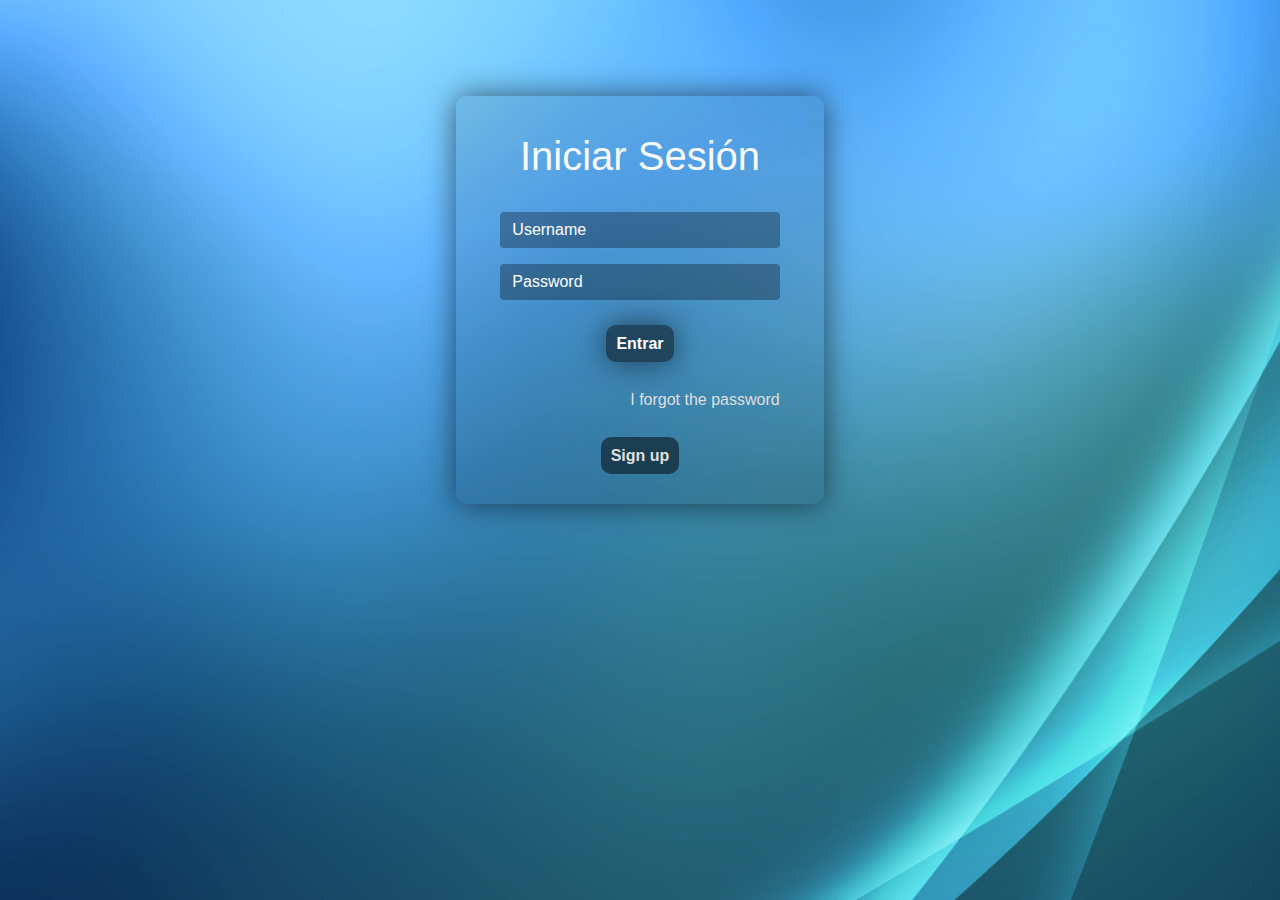
<file: index.html>
<!DOCTYPE html>
<html lang="es">

<head>
    <meta charset="UTF-8">
    <meta http-equiv="X-UA-Compatible" content="IE=edge">
    <link rel="stylesheet" href="https://cdn.jsdelivr.net/npm/bootstrap@4.0.0/dist/css/bootstrap.min.css"
        integrity="sha384-Gn5384xqQ1aoWXA+058RXPxPg6fy4IWvTNh0E263XmFcJlSAwiGgFAW/dAiS6JXm" crossorigin="anonymous">
    <meta name="viewport" content="width= , initial-scale=1.0">
    <link rel="stylesheet" href="./assets/css/estilos.css">
    <title>Login</title>
</head>

<body>
    <div class="container">
        <div class="row justify-content-center pt-5 mt-5 m-1">
            <div class="col-md-6 col-sm-8 col-xl-4 col-lg-5 formulario">
                <form action="">
                    <div class="form-group text-center pt-3">
                        <h1 class="text-light">Iniciar Sesión</h1>
                    </div>
                    <div class="form-group mx-sm-4 pt-3">
                        <input type="text" class="form-control" placeholder="Username">
                    </div>
                    <div class="form-group mx-sm-4 pb-3">
                        <input type="password" class="form-control" placeholder="Password">
                    </div>
                    <div class="form-group text-center mx-sm-4 pb-3">
                        <a class="boton1" href="./contactos.html">Entrar</a>
                    </div>
                    <div class="form-group mx-sm-4 text-right">
                        <span>
                            <a href="#" class="forgot">I forgot the password</a>
                        </span>
                    </div>
                    <div class="form-group mx-sm-4 text-center pt-3">
                        <span>
                            <a href="#" class="forgot1">Sign up</a>
                        </span>
                    </div>
                </form>
            </div>
        </div>
    </div>

    <script src="https://code.jquery.com/jquery-3.2.1.slim.min.js"
        integrity="sha384-KJ3o2DKtIkvYIK3UENzmM7KCkRr/rE9/Qpg6aAZGJwFDMVNA/GpGFF93hXpG5KkN"
        crossorigin="anonymous"></script>
    <script src="https://cdn.jsdelivr.net/npm/popper.js@1.12.9/dist/umd/popper.min.js"
        integrity="sha384-ApNbgh9B+Y1QKtv3Rn7W3mgPxhU9K/ScQsAP7hUibX39j7fakFPskvXusvfa0b4Q"
        crossorigin="anonymous"></script>
    <script src="https://cdn.jsdelivr.net/npm/bootstrap@4.0.0/dist/js/bootstrap.min.js"
        integrity="sha384-JZR6Spejh4U02d8jOt6vLEHfe/JQGiRRSQQxSfFWpi1MquVdAyjUar5+76PVCmYl"
        crossorigin="anonymous"></script>
</body>

</html>
</file>
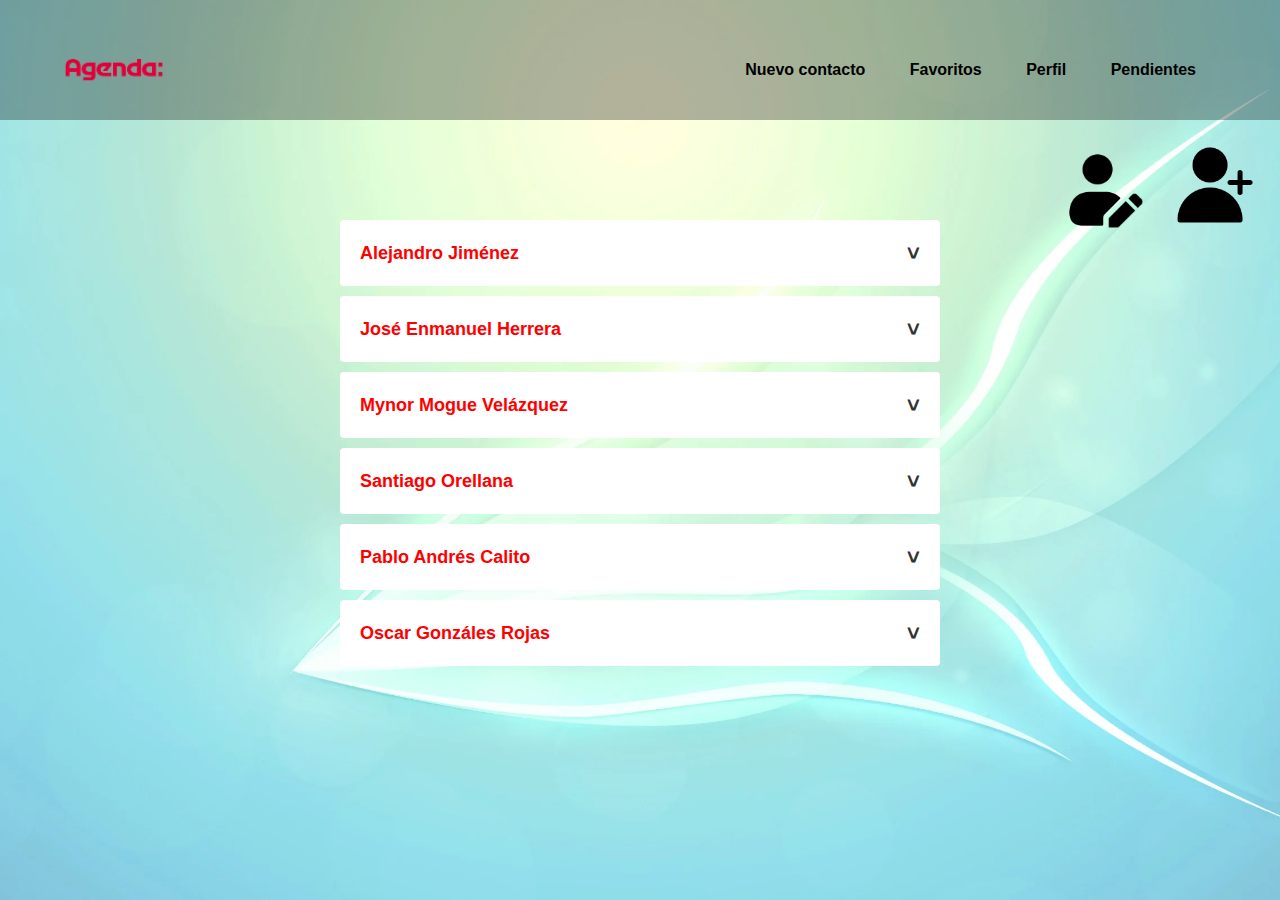
<file: contactos.html>
<!DOCTYPE html>
<html lang="es">

<head>
    <meta charset="UTF-8">
    <meta http-equiv="X-UA-Compatible" content="IE=edge">
    <meta name="viewport" content="width=device-width, initial-scale=1.0">
    <link rel="stylesheet" href="./assets/css/estilos-contactos.css">
    <link rel="stylesheet" href="https://cdnjs.cloudflare.com/ajax/libs/font-awesome/6.2.1/css/all.min.css"
        integrity="sha512-MV7K8+y+gLIBoVD59lQIYicR65iaqukzvf/nwasF0nqhPay5w/9lJmVM2hMDcnK1OnMGCdVK+iQrJ7lzPJQd1w=="
        crossorigin="anonymous" referrerpolicy="no-referrer" />
    <title>Contactos</title>
</head>

<body>
    <header>
        <nav>
            <img class="img" src="./assets/images/agenda.png" alt="">
            <ul>
                <li><a href="./NuevoContacto.html">Nuevo contacto</a></li>
                <li><a href="./Favoritos.html">Favoritos</a></li>
                <li><a href="./Perfil.html">Perfil</a></li>
                <li><a href="./Pendientes.html">Pendientes</a></li>
            </ul>
        </nav>
    </header>

    <a href="./NuevoContacto.html">
        <img class="addcontact" src="./assets/images/addcontact.png" alt="">
    </a>

    <a href="./editarContacto.html">
        <img class="edituser" src="./assets/images/edit-user.png" alt="">
    </a>

    <ul id="accordion">
        <li>
            <label for="first">Alejandro Jiménez <span>&#x3e;</span></label>
            <input type="radio" name="accordion" id="first">
            <div class="content">
                <p class="infor"><i class="fa-solid fa-clipboard-list"></i> Información general:</p>
                <i class="fas fa-phone"></i> +502 42857631 <br>
                <i class="fas fa-envelope"></i> alejimenez@gmail.com
            </div>
        </li>
        <li>
            <label for="second">José Enmanuel Herrera <span>&#x3e;</span></label>
            <input type="radio" name="accordion" id="second">
            <div class="content">
                <p class="infor"><i class="fa-solid fa-clipboard-list"></i> Información general:</p>
                <i class="fas fa-phone"></i> +502 31059612 <br>
                <i class="fas fa-envelope"></i> joseherrera@gmail.com
            </div>
        </li>
        <li>
            <label for="third">Mynor Mogue Velázquez <span>&#x3e;</span></label>
            <input type="radio" name="accordion" id="third">
            <div class="content">
                <p class="infor"><i class="fa-solid fa-clipboard-list"></i> Información general:</p>
                <i class="fas fa-phone"></i> +502 49528631 <br>
                <i class="fas fa-envelope"></i> mynorvelazquez@gmail.com
            </div>
        </li>
        <li>
            <label for="fourth">Santiago Orellana <span>&#x3e;</span></label>
            <input type="radio" name="accordion" id="fourth">
            <div class="content">
                <p class="infor"><i class="fa-solid fa-clipboard-list"></i> Información general:</p>
                <i class="fas fa-phone"></i> +502 03967524 <br>
                <i class="fas fa-envelope"></i> santiagorellana@gmail.com
            </div>
        </li>
        <li>
            <label for="fifth">Pablo Andrés Calito <span>&#x3e;</span></label>
            <input type="radio" name="accordion" id="fifth">
            <div class="content">
                <p class="infor"><i class="fa-solid fa-clipboard-list"></i> Información general:</p>
                <i class="fas fa-phone"></i> +502 96117520 <br>
                <i class="fas fa-envelope"></i> pablocalito@gmail.com
            </div>
        </li>
        <li>
            <label for="sixth">Oscar Gonzáles Rojas <span>&#x3e;</span></label>
            <input type="radio" name="accordion" id="sixth">
            <div class="content">
                <p class="infor"><i class="fa-solid fa-clipboard-list"></i> Información general:</p>
                <i class="fas fa-phone"></i> +502 02941876 <br>
                <i class="fas fa-envelope"></i> oscarrojas@gmail.com
            </div>
        </li>
    </ul>

</body>

</html>
</file>
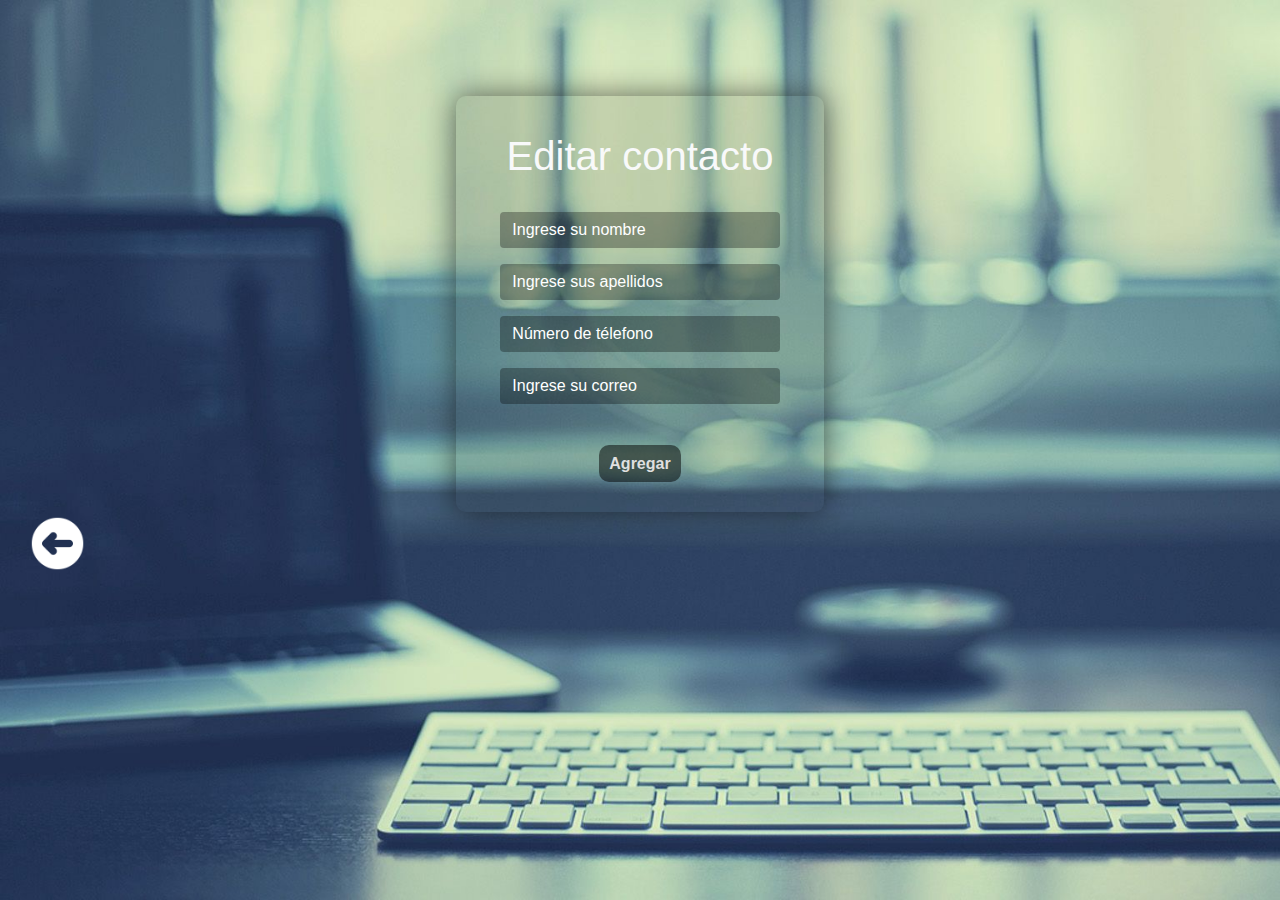
<file: editarContacto.html>
<!DOCTYPE html>
<html lang="es">

<head>
    <meta charset="UTF-8">
    <meta http-equiv="X-UA-Compatible" content="IE=edge">
    <link rel="stylesheet" href="https://cdn.jsdelivr.net/npm/bootstrap@4.0.0/dist/css/bootstrap.min.css"
        integrity="sha384-Gn5384xqQ1aoWXA+058RXPxPg6fy4IWvTNh0E263XmFcJlSAwiGgFAW/dAiS6JXm" crossorigin="anonymous">
    <meta name="viewport" content="width= , initial-scale=1.0">
    <link rel="stylesheet" href="./assets/css/estilos-nuevoContacto.css">
    <title>Login</title>
</head>

<body>
    <div class="container">
        <div class="row justify-content-center pt-5 mt-5 m-1">
            <div class="col-md-6 col-sm-8 col-xl-4 col-lg-5 formulario">
                <form action="">
                    <div class="form-group text-center pt-3">
                        <h1 class="text-light">Editar contacto</h1>
                    </div>
                    <div class="form-group mx-sm-4 pt-3">
                        <input type="text" class="form-control" placeholder="Ingrese su nombre">
                    </div>
                    <div class="form-group1 mx-sm-4 pb-3">
                        <input type="text" class="form-control" placeholder="Ingrese sus apellidos">
                    </div>
                    <div class="form-group1 mx-sm-4 pb-3">
                        <input type="tel" class="form-control" placeholder="Número de télefono">
                    </div>
                    <div class="form-group mx-sm-4 pb-3">
                        <input type="email" class="form-control" placeholder="Ingrese su correo">
                    </div>
                    <div class="form-group mx-sm-4 text-center pt-3">
                        <span>
                            <a href="" class="forgot1">Agregar</a>
                        </span>
                    </div>
                </form>
            </div>
        </div>
    </div>

    <a href="./contactos.html">
        <img class="back" src="./assets/images/regresarBlanco.png">
    </a>

    <script src="https://code.jquery.com/jquery-3.2.1.slim.min.js"
        integrity="sha384-KJ3o2DKtIkvYIK3UENzmM7KCkRr/rE9/Qpg6aAZGJwFDMVNA/GpGFF93hXpG5KkN"
        crossorigin="anonymous"></script>
    <script src="https://cdn.jsdelivr.net/npm/popper.js@1.12.9/dist/umd/popper.min.js"
        integrity="sha384-ApNbgh9B+Y1QKtv3Rn7W3mgPxhU9K/ScQsAP7hUibX39j7fakFPskvXusvfa0b4Q"
        crossorigin="anonymous"></script>
    <script src="https://cdn.jsdelivr.net/npm/bootstrap@4.0.0/dist/js/bootstrap.min.js"
        integrity="sha384-JZR6Spejh4U02d8jOt6vLEHfe/JQGiRRSQQxSfFWpi1MquVdAyjUar5+76PVCmYl"
        crossorigin="anonymous"></script>
</body>

</html>
</file>
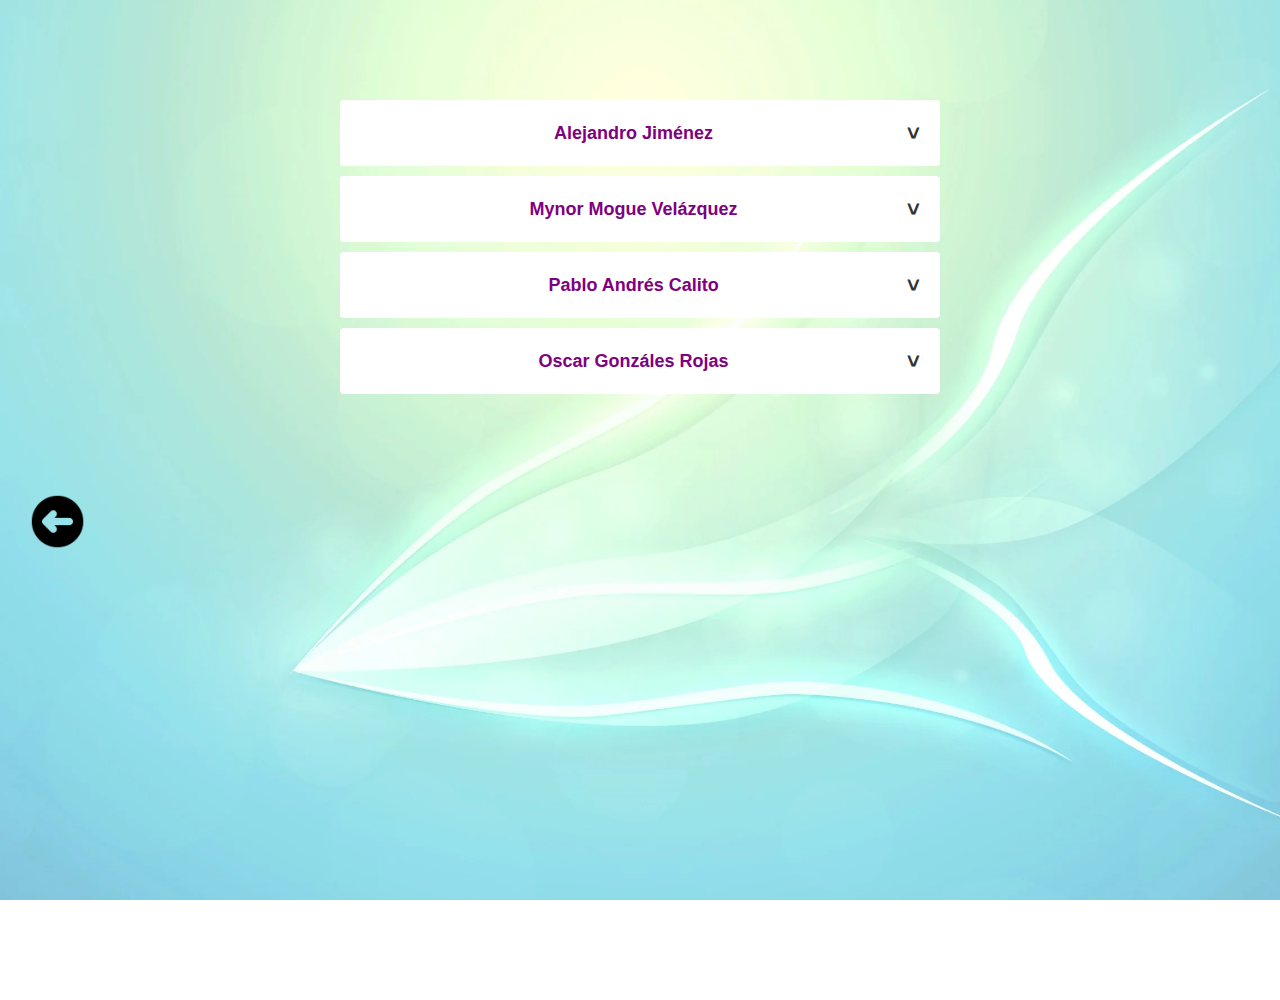
<file: Favoritos.html>
<!DOCTYPE html>
<html lang="es">

<head>
    <meta charset="UTF-8">
    <meta http-equiv="X-UA-Compatible" content="IE=edge">
    <meta name="viewport" content="width=device-width, initial-scale=1.0">
    <link rel="stylesheet" href="./assets/css/estilos-favoritos.css">
    <link rel="stylesheet" href="https://cdnjs.cloudflare.com/ajax/libs/font-awesome/6.2.1/css/all.min.css"
        integrity="sha512-MV7K8+y+gLIBoVD59lQIYicR65iaqukzvf/nwasF0nqhPay5w/9lJmVM2hMDcnK1OnMGCdVK+iQrJ7lzPJQd1w=="
        crossorigin="anonymous" referrerpolicy="no-referrer" />
    <title>Favoritos</title>
</head>

<body>
    <ul id="accordion">
        <li>
            <label for="first"><i class="fa-solid fa-star"></i>Alejandro Jiménez <span>&#x3e;</span></label>
            <input type="radio" name="accordion" id="first">
            <div class="content">
                <p class="infor"><i class="fa-solid fa-paperclip"></i> Información general:</p>
                <i class="fas fa-phone"></i> +502 42857631 <br>
                <i class="fas fa-envelope"></i> alejimenez@gmail.com
            </div>
        </li>
        <li>
            <label for="third"><i class="fa-solid fa-star"></i>Mynor Mogue Velázquez <span>&#x3e;</span></label>
            <input type="radio" name="accordion" id="third">
            <div class="content">
                <p class="infor"><i class="fa-solid fa-paperclip"></i> Información general:</p>
                <i class="fas fa-phone"></i> +502 49528631 <br>
                <i class="fas fa-envelope"></i> mynorvelazquez@gmail.com
            </div>
        </li>
        <li>
            <label for="fifth"><i class="fa-solid fa-star"></i>Pablo Andrés Calito <span>&#x3e;</span></label>
            <input type="radio" name="accordion" id="fifth">
            <div class="content">
                <p class="infor"><i class="fa-solid fa-paperclip"></i> Información general:</p>
                <i class="fas fa-phone"></i> +502 96117520 <br>
                <i class="fas fa-envelope"></i> pablocalito@gmail.com
            </div>
        </li>
        <li>
            <label for="sixth"><i class="fa-solid fa-star"></i>Oscar Gonzáles Rojas <span>&#x3e;</span></label>
            <input type="radio" name="accordion" id="sixth">
            <div class="content">
                <p class="infor"><i class="fa-solid fa-paperclip"></i> Información general:</p>
                <i class="fas fa-phone"></i> +502 02941876 <br>
                <i class="fas fa-envelope"></i> oscarrojas@gmail.com
            </div>
        </li>
    </ul>
    
    <a href="./contactos.html">
        <img class="back" src="./assets/images/regresar.png">
    </a>
</body>

</html>
</file>
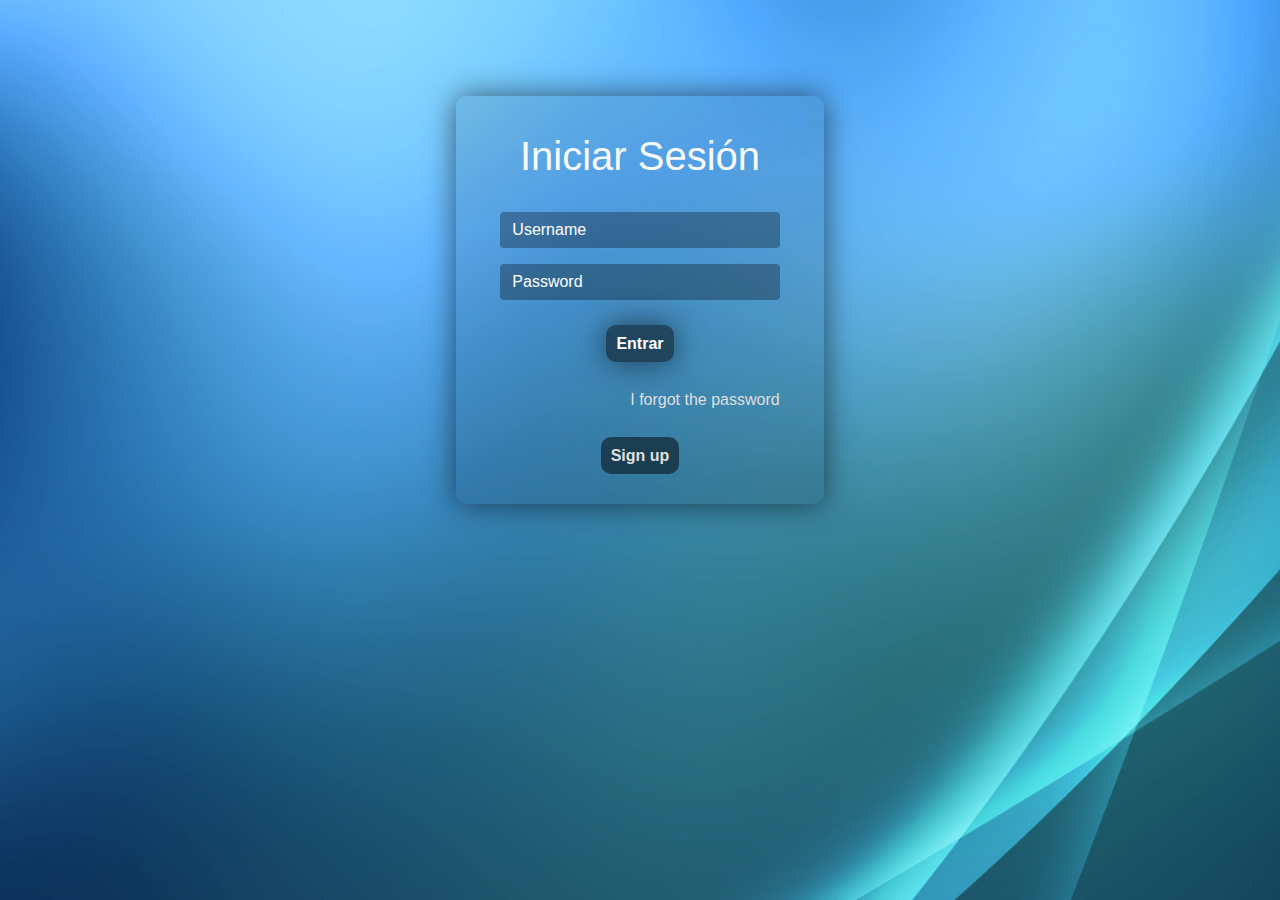
<file: Login.html>
<!DOCTYPE html>
<html lang="es">

<head>
    <meta charset="UTF-8">
    <meta http-equiv="X-UA-Compatible" content="IE=edge">
    <link rel="stylesheet" href="https://cdn.jsdelivr.net/npm/bootstrap@4.0.0/dist/css/bootstrap.min.css"
        integrity="sha384-Gn5384xqQ1aoWXA+058RXPxPg6fy4IWvTNh0E263XmFcJlSAwiGgFAW/dAiS6JXm" crossorigin="anonymous">
    <meta name="viewport" content="width= , initial-scale=1.0">
    <link rel="stylesheet" href="./assets/css/estilos.css">
    <title>Login</title>
</head>

<body>
    <div class="container">
        <div class="row justify-content-center pt-5 mt-5 m-1">
            <div class="col-md-6 col-sm-8 col-xl-4 col-lg-5 formulario">
                <form action="">
                    <div class="form-group text-center pt-3">
                        <h1 class="text-light">Iniciar Sesión</h1>
                    </div>
                    <div class="form-group mx-sm-4 pt-3">
                        <input type="text" class="form-control" placeholder="Username">
                    </div>
                    <div class="form-group mx-sm-4 pb-3">
                        <input type="text" class="form-control" placeholder="Password">
                    </div>
                    <div class="form-group text-center mx-sm-4 pb-3">
                        <a class="boton1" href="./contactos.html">Entrar</a>
                    </div>
                    <div class="form-group mx-sm-4 text-right">
                        <span>
                            <a href="#" class="forgot">I forgot the password</a>
                        </span>
                    </div>
                    <div class="form-group mx-sm-4 text-center pt-3">
                        <span>
                            <a href="#" class="forgot1">Sign up</a>
                        </span>
                    </div>
                </form>
            </div>
        </div>
    </div>

    <script src="https://code.jquery.com/jquery-3.2.1.slim.min.js"
        integrity="sha384-KJ3o2DKtIkvYIK3UENzmM7KCkRr/rE9/Qpg6aAZGJwFDMVNA/GpGFF93hXpG5KkN"
        crossorigin="anonymous"></script>
    <script src="https://cdn.jsdelivr.net/npm/popper.js@1.12.9/dist/umd/popper.min.js"
        integrity="sha384-ApNbgh9B+Y1QKtv3Rn7W3mgPxhU9K/ScQsAP7hUibX39j7fakFPskvXusvfa0b4Q"
        crossorigin="anonymous"></script>
    <script src="https://cdn.jsdelivr.net/npm/bootstrap@4.0.0/dist/js/bootstrap.min.js"
        integrity="sha384-JZR6Spejh4U02d8jOt6vLEHfe/JQGiRRSQQxSfFWpi1MquVdAyjUar5+76PVCmYl"
        crossorigin="anonymous"></script>
</body>

</html>
</file>
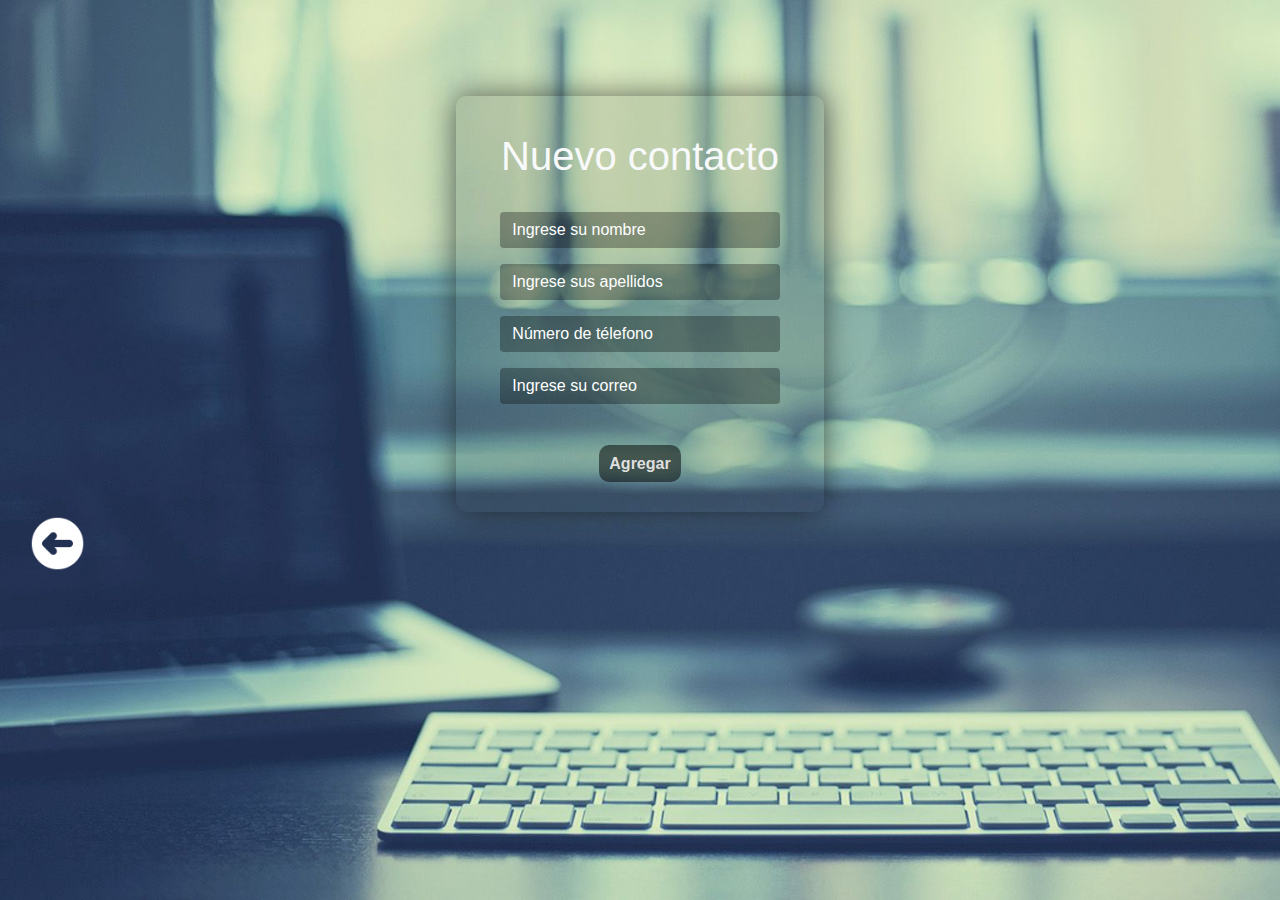
<file: NuevoContacto.html>
<!DOCTYPE html>
<html lang="es">

<head>
    <meta charset="UTF-8">
    <meta http-equiv="X-UA-Compatible" content="IE=edge">
    <link rel="stylesheet" href="https://cdn.jsdelivr.net/npm/bootstrap@4.0.0/dist/css/bootstrap.min.css"
        integrity="sha384-Gn5384xqQ1aoWXA+058RXPxPg6fy4IWvTNh0E263XmFcJlSAwiGgFAW/dAiS6JXm" crossorigin="anonymous">
    <meta name="viewport" content="width= , initial-scale=1.0">
    <link rel="stylesheet" href="./assets/css/estilos-nuevoContacto.css">
    <title>Login</title>
</head>

<body>
    <div class="container">
        <div class="row justify-content-center pt-5 mt-5 m-1">
            <div class="col-md-6 col-sm-8 col-xl-4 col-lg-5 formulario">
                <form action="">
                    <div class="form-group text-center pt-3">
                        <h1 class="text-light">Nuevo contacto</h1>
                    </div>
                    <div class="form-group mx-sm-4 pt-3">
                        <input type="text" class="form-control" placeholder="Ingrese su nombre">
                    </div>
                    <div class="form-group1 mx-sm-4 pb-3">
                        <input type="text" class="form-control" placeholder="Ingrese sus apellidos">
                    </div>
                    <div class="form-group1 mx-sm-4 pb-3">
                        <input type="tel" class="form-control" placeholder="Número de télefono">
                    </div>
                    <div class="form-group mx-sm-4 pb-3">
                        <input type="email" class="form-control" placeholder="Ingrese su correo">
                    </div>
                    <div class="form-group mx-sm-4 text-center pt-3">
                        <span>
                            <a href="" class="forgot1">Agregar</a>
                        </span>
                    </div>
                </form>
            </div>
        </div>
    </div>

    <a href="./contactos.html">
        <img class="back" src="./assets/images/regresarBlanco.png">
    </a>

    <script src="https://code.jquery.com/jquery-3.2.1.slim.min.js"
        integrity="sha384-KJ3o2DKtIkvYIK3UENzmM7KCkRr/rE9/Qpg6aAZGJwFDMVNA/GpGFF93hXpG5KkN"
        crossorigin="anonymous"></script>
    <script src="https://cdn.jsdelivr.net/npm/popper.js@1.12.9/dist/umd/popper.min.js"
        integrity="sha384-ApNbgh9B+Y1QKtv3Rn7W3mgPxhU9K/ScQsAP7hUibX39j7fakFPskvXusvfa0b4Q"
        crossorigin="anonymous"></script>
    <script src="https://cdn.jsdelivr.net/npm/bootstrap@4.0.0/dist/js/bootstrap.min.js"
        integrity="sha384-JZR6Spejh4U02d8jOt6vLEHfe/JQGiRRSQQxSfFWpi1MquVdAyjUar5+76PVCmYl"
        crossorigin="anonymous"></script>
</body>

</html>
</file>
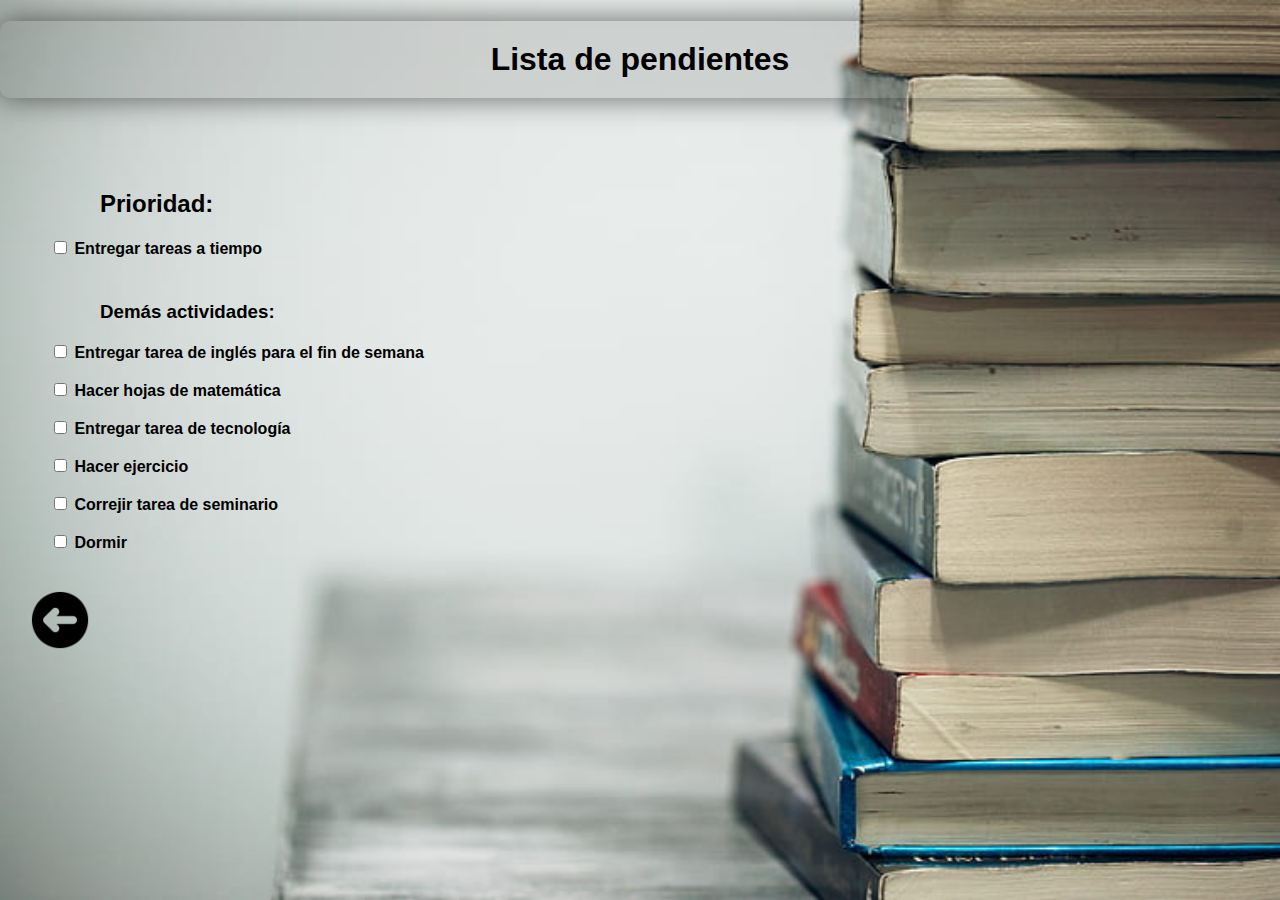
<file: Pendientes.html>
<!DOCTYPE html>
<html lang="es">

<head>
    <meta charset="UTF-8">
    <meta http-equiv="X-UA-Compatible" content="IE=edge">
    <meta name="viewport" content="width=device-width, initial-scale=1.0">
    <link rel="stylesheet" href="./assets/css/estilos-pendientes.css">
    <link rel="stylesheet" href="https://cdnjs.cloudflare.com/ajax/libs/font-awesome/6.2.1/css/all.min.css"
        integrity="sha512-MV7K8+y+gLIBoVD59lQIYicR65iaqukzvf/nwasF0nqhPay5w/9lJmVM2hMDcnK1OnMGCdVK+iQrJ7lzPJQd1w=="
        crossorigin="anonymous" referrerpolicy="no-referrer" />
    <title>Pendientes</title>
</head>

<body>
    <h1>Lista de pendientes</h1>
    <div class="check">
        <h2>Prioridad:</h2>
        <input type="checkbox"> Entregar tareas a tiempo
        <h3>Demás actividades:</h3>
        <input type="checkbox"> Entregar tarea de inglés para el fin de semana <br> <br>
        <input type="checkbox"> Hacer hojas de matemática <br> <br>
        <input type="checkbox"> Entregar tarea de tecnología <br> <br>
        <input type="checkbox"> Hacer ejercicio <br> <br>
        <input type="checkbox"> Correjir tarea de seminario <br> <br>
        <input type="checkbox"> Dormir <br> <br>
    </div>

    <a href="./contactos.html">
        <img class="back" src="./assets/images/regresar.png">
    </a>

</body>

</html>
</file>
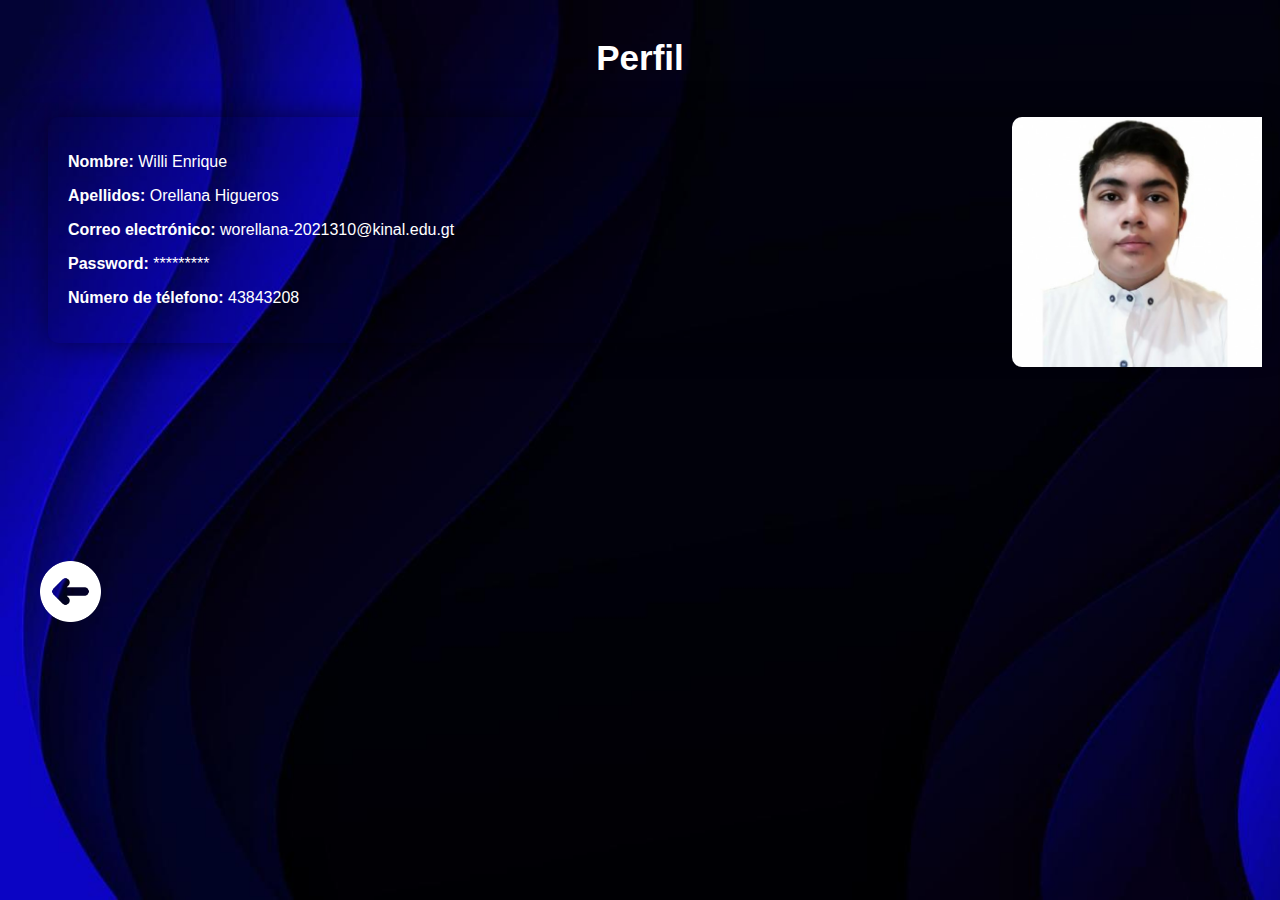
<file: Perfil.html>
<!DOCTYPE html>
<html lang="en">

<head>
    <meta charset="UTF-8">
    <meta http-equiv="X-UA-Compatible" content="IE=edge">
    <meta name="viewport" content="width=device-width, initial-scale=1.0">
    <link rel="stylesheet" href="./assets/css/estilos-perfil.css">
    <link rel="stylesheet" href="https://cdnjs.cloudflare.com/ajax/libs/font-awesome/6.2.1/css/all.min.css"
    integrity="sha512-MV7K8+y+gLIBoVD59lQIYicR65iaqukzvf/nwasF0nqhPay5w/9lJmVM2hMDcnK1OnMGCdVK+iQrJ7lzPJQd1w=="
    crossorigin="anonymous" referrerpolicy="no-referrer" />
    <title>Perfil</title>
</head>

<body>
    <h1>Perfil</h1>
    <img class="foto" src="./assets/images/perfilfoto.jpg" alt="">
    <ul>
        <div class="perfil">
            <p><i class="fa-solid fa-signature"></i> <b> Nombre: </b> Willi Enrique</p>
            <p><i class="fa-solid fa-signature"></i> <b> Apellidos: </b> Orellana Higueros</p>
            <P><i class="fa-solid fa-envelope"></i> <b> Correo electrónico: </b> worellana-2021310@kinal.edu.gt</P>
            <p><i class="fa-solid fa-lock"></i> <b> Password: </b> *********</p>
            <P><i class="fa-solid fa-phone"></i> <b> Número de télefono: </b> 43843208</P>
        </div>
    </ul>

    <a href="./contactos.html">
        <img class="back" src="./assets/images/regresarBlanco.png">
    </a>
</body>
</html>
</file>
<file: assets/css/estilos.css>
body {
    background-image: url(../images/login-backgroung.jpg);
    background-repeat: no-repeat;
    background-size: cover;
    background-attachment: fixed;
}

.formulario {
    background: rgba(0,0,0,.1);
    padding: 20px;
    border-radius: 10px;
    box-shadow: 0 0 30px rgba(0,0,0,0.568);
    color: white;
}

.form-control {
    background: rgba(0,0,0,.3);
    border-style: none;
    transition: 0.2s ease-in;
    outline: none;
    box-shadow: none;
}

.form-control::placeholder{
    color: white;
}

.form-control:focus {
    background: none;
    box-shadow: none;
    color: white;
}

.boton1 {
    background: rgba(0, 0, 0, .5);
    padding: 10px;
    font-size: 16px;
    font-weight: 700!important;
    color: white;
    box-shadow: 0 0 30px rgba(0,0,0,0.568);
    transition: 0.2s ease-in;
    text-decoration: none;
    border-radius: 10px;
}

.boton1:hover {
    text-decoration: none;
    color: rgb(188, 188, 188);
}

.ingresar:hover {
    color: white;
}

.forgot {
    color: rgb(223, 223, 223);

}

.forgot:hover {
    color: rgb(188, 188, 188);
    cursor: pointer;
}

.forgot1 {
    color: rgb(223, 223, 223);
    font-weight: 700!important;
    padding: 10px;
    border-radius: 10px;
    background: rgba(0, 0, 0, .5);
    text-decoration: none;
}

.forgot1:hover {
    color: rgb(188, 188, 188);
    cursor: pointer;
    text-decoration: none;
}
</file>
<file: assets/css/estilos-contactos.css>
* {
    margin: 0;
    padding: 0;
    box-sizing: border-box;
    font-family: "Poppins", sans-serif;
}

body {
    min-height: 100vh;
    background-image: url(../images/fondoContactos.webp);
    background-repeat: no-repeat;
    background-size: cover;
    background-attachment: fixed;
}

nav {
    display: flex;
    align-items: center;
    justify-content: space-between;
    padding-top: 20px;
    padding-left: 5%;
    padding-right: 5%;
    font-weight: 800;
    background: rgba(0,0,0,.3);
}

h1 {
    color: white;
    font-size: 45px;
}

ul li {
    display: inline-block;
    padding: 0px 20px;
}

a {
    color: black;
    text-decoration: none;
}

a:hover {
    color: rgb(219, 219, 219);
}

.img {
    width: 100px;
}

.addcontact {
    width: 80px;
    float: right;
    margin-right: 25px;
    margin-top: 25px;
}

.edituser {
    width: 90px;
    float: right;
    margin-right: 25px;
    margin-top: 25px;
}

#accordion {
    margin: 100px auto;
    width: 600px;
}

#accordion li {
    list-style: none;
    width: 100%;
    margin-bottom: 10px;
    background-color: white;
    padding: 10px;
    border-radius: 4px;
}

#accordion li label {
    padding: 10px;
    display: flex;
    align-items: center;
    justify-content: space-between;
    font-weight: 500;
    font-size: 18px;
    cursor: pointer;
    font-weight: 600;
    color: red;
}

#accordion li label span {
    transform: rotate(90deg);
    font-size: 22px;
    color: #333;
}

#accordion label + input[type="radio"]{
    display: none;
}

#accordion .content {
    padding: 0 10px;
    line-height: 26px;
    max-height: 0;
    overflow: hidden;
    transition: max-height 0.5s;
}

#accordion label + input[type="radio"]:checked + .content {
    max-height: 400px;
}

.infor {
    font-family: sans-serif;
    font-weight: bold;
    cursor: pointer;
}
</file>
<file: assets/css/estilos-nuevoContacto.css>
body {
    background-image: url(../images/nuevoContacto.jpg);
    background-repeat: no-repeat;
    background-size: cover;
    background-attachment: fixed;
}


.formulario {
    background: rgba(0,0,0,.1);
    padding: 20px;
    border-radius: 10px;
    box-shadow: 0 0 30px rgba(0,0,0,0.568);
    color: white;
}

.form-control {
    background: rgba(0,0,0,.3);
    border-style: none;
    transition: 0.2s ease-in;
    outline: none;
    box-shadow: none;
}

.form-control::placeholder{
    color: white;
}

.form-control:focus {
    background: none;
    box-shadow: none;
    color: white;
}

.boton1 {
    background: rgba(0, 0, 0, .5);
    padding: 10px;
    font-size: 16px;
    font-weight: 700!important;
    color: white;
    box-shadow: 0 0 30px rgba(0,0,0,0.568);
    transition: 0.2s ease-in;
    text-decoration: none;
    border-radius: 10px;
}

.boton1:hover {
    text-decoration: none;
    color: rgb(188, 188, 188);
}

.ingresar:hover {
    color: white;
}

.forgot {
    color: rgb(223, 223, 223);

}

.forgot:hover {
    color: rgb(188, 188, 188);
    cursor: pointer;
}

.forgot1 {
    color: rgb(223, 223, 223);
    font-weight: 700!important;
    padding: 10px;
    border-radius: 10px;
    background: rgba(0, 0, 0, .5);
    text-decoration: none;
}

.forgot1:hover {
    color: rgb(188, 188, 188);
    cursor: pointer;
    text-decoration: none;
}

.back {
    width: 85px;
    padding-left: 30px;
}
</file>
<file: assets/css/estilos-favoritos.css>
* {
    margin: 0;
    padding: 0;
    box-sizing: border-box;
    font-family: "Poppins", sans-serif;
}

body {
    min-height: 100vh;
    background-image: url(../images/fondoContactos.webp);
    background-repeat: no-repeat;
    background-size: cover;
    background-attachment: fixed;
}

#accordion {
    margin: 100px auto;
    width: 600px;
}

#accordion li {
    list-style: none;
    width: 100%;
    margin-bottom: 10px;
    background-color: white;
    padding: 10px;
    border-radius: 4px;
}

#accordion li label {
    padding: 10px;
    display: flex;
    align-items: center;
    justify-content: space-between;
    font-weight: 500;
    font-size: 18px;
    cursor: pointer;
    font-weight: 600;
    color: purple;
}

#accordion li label span {
    transform: rotate(90deg);
    font-size: 22px;
    color: #333;
}

#accordion label + input[type="radio"]{
    display: none;
}

#accordion .content {
    padding: 0 10px;
    line-height: 26px;
    max-height: 0;
    overflow: hidden;
    transition: max-height 0.5s;
}

#accordion label + input[type="radio"]:checked + .content {
    max-height: 400px;
}

.infor {
    font-family: sans-serif;
    font-weight: bold;
}

.back {
    width: 85px;
    padding-left: 30px;
    cursor: pointer;
}
</file>
<file: assets/css/estilos-pendientes.css>
body {
    padding: 0;
    margin: 0;
    background-image: url(../images/wallpaperpendi.jpg);
    background-repeat: no-repeat;
    background-size: cover;
    background-attachment: fixed;
}

.check {
    font-family: sans-serif;
    padding-left: 50px;
    color: black;
    font-weight: bold;
    padding-top: 25px;
    text-align: justify;
}

h1 {
    padding-left: 50px;
    text-align: center;
    font-family: 'Lucida Sans', 'Lucida Sans Regular', 'Lucida Grande', 'Lucida Sans Unicode', Geneva, Verdana, sans-serif;
    text-decoration: none;
    padding-top: 15px;
    padding-left: 15px;
    background: rgba(0,0,0,.1);
    padding: 20px;
    border-radius: 10px;
    box-shadow: 0 0 30px rgba(0,0,0,0.568);
}

h2 {
    font-family: sans-serif;
    font-weight: 600;
    padding-left: 50px;
    padding-top: 25px;
}

h3 {
    font-family: sans-serif;
    font-weight: 600;
    padding-left: 50px;
    padding-top: 25px;
}

input {
    font-family: sans-serif;
    padding-left: 50px;
    color: black;
    font-weight: bold;
    padding-top: 25px;
}

.back {
    width: 60px;
    padding-left: 30px;
    cursor: pointer;
    padding-top: 20px;
}
</file>
<file: assets/css/estilos-perfil.css>
body {
    background-image: url(../images/perfil.jpg);
    background-repeat: no-repeat;
    background-size: cover;
    background-attachment: fixed;
}

.perfil {
    color: white;
    text-decoration: none;
    font-family: sans-serif;
    padding-top: 15px;
    padding-left: 15px;
    background: rgba(0,0,0,.1);
    padding: 20px;
    border-radius: 10px;
    box-shadow: 0 0 30px rgba(0,0,0,0.568);
}

.foto {
    width: 250px;
    border-radius: 10px;
    padding-right: 10px;
    float: right;
}

h1 {
    color: white;
    text-align: center;
    padding-top: 15px;
    padding-bottom: 15px;
    font-size: 35px;
    font-family: 'Lucida Sans', 'Lucida Sans Regular', 'Lucida Grande', 'Lucida Sans Unicode', Geneva, Verdana, sans-serif;
}

.back {
    width: 65px;
    padding-left: 30px;
    cursor: pointer;
    padding-top: 200px;
}
</file>
